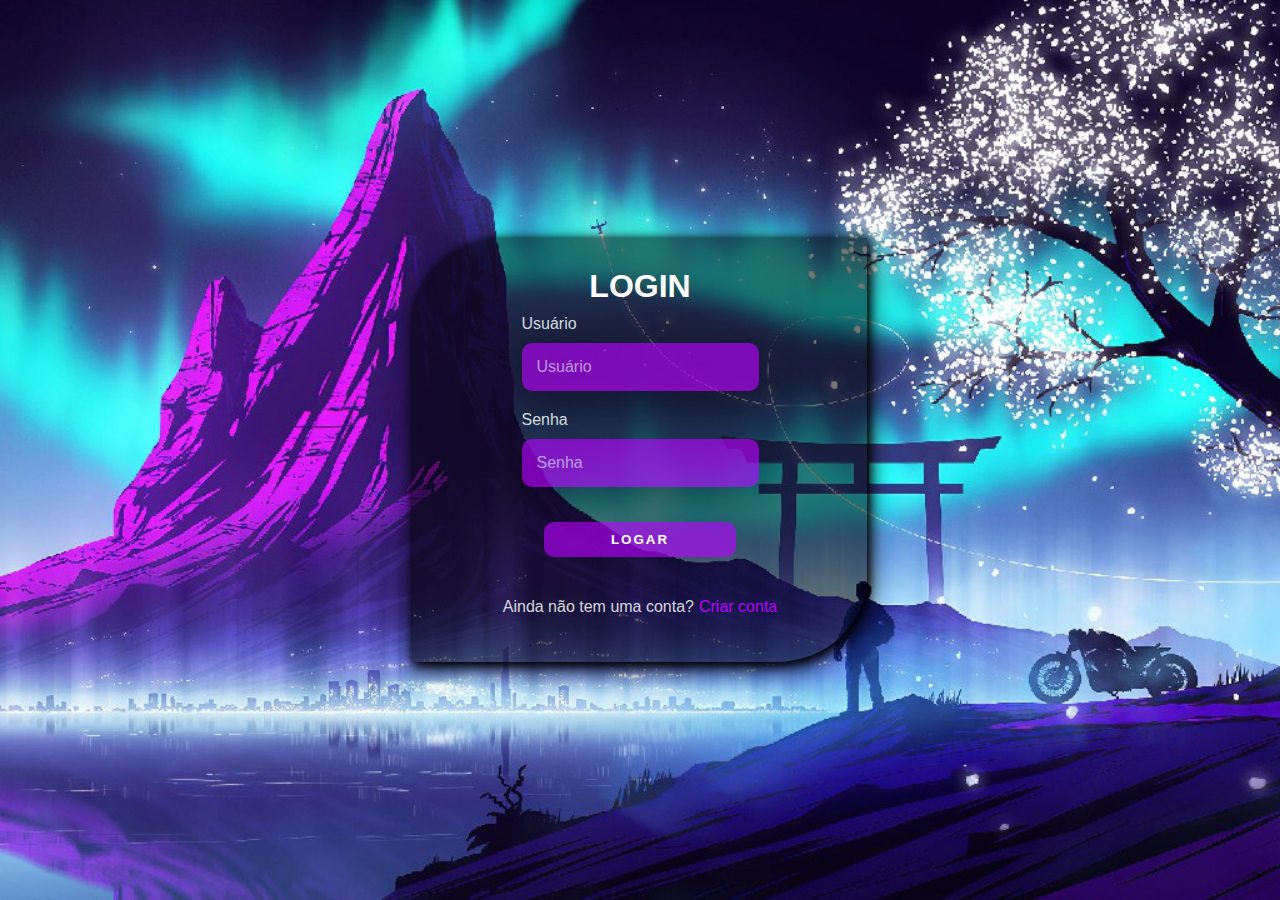
<file: index.html>
<!DOCTYPE html>
<html lang="en">
<head>
    <meta charset="UTF-8">
    <meta http-equiv="X-UA-Compatible" content="IE=edge">
    <meta name="viewport" content="width=device-width, initial-scale=1.0">
    <title>LKZZIN | Login</title>
    <link rel="stylesheet" href="style.css">
    <link rel="shortcut icon" href="olho.ico" type="image/x-icon">
</head>
<body>
    <div class="main-login">
        <div class="right-login">
            <div class="card-login">
                <h1>LOGIN</h1>            
                <div class="textfield">
                    <label for="nome">Usuário</label>
                    <input type="text" placeholder="Usuário" name="usuario" id="usuario" required>
                </div>
                <div class="textfield">
                    <label for="nome">Senha</label>
                    <input type="password" placeholder="Senha" name="senha" id="senha" required>
                </div>
                <button class="btn-login" onclick="logar(); "returnfalse">Logar</button>
                <div class="textlink">
                    <p>Ainda não tem uma conta?<a href="http://127.0.0.1:5500/indexcadastro.html">Criar conta</a></p>
                </div>
                <div>
                    <script>
                        function logar(){
                            var Usuário = document.getElementById('usuario').value;
                            var Senha = document.getElementById('senha').value;
                            if(Usuário == "LK" && Senha == "1313"){
                                
                                location.href = "https://www.youtube.com/watch?v=O91DT1pR1ew";
                            }else{
                                alert('Usuario ou senha incorretos');
                            }
                
                        }
                    </script>
                </div>
            </div>  
        </div>
    </div>
</body>
</html>
</file>
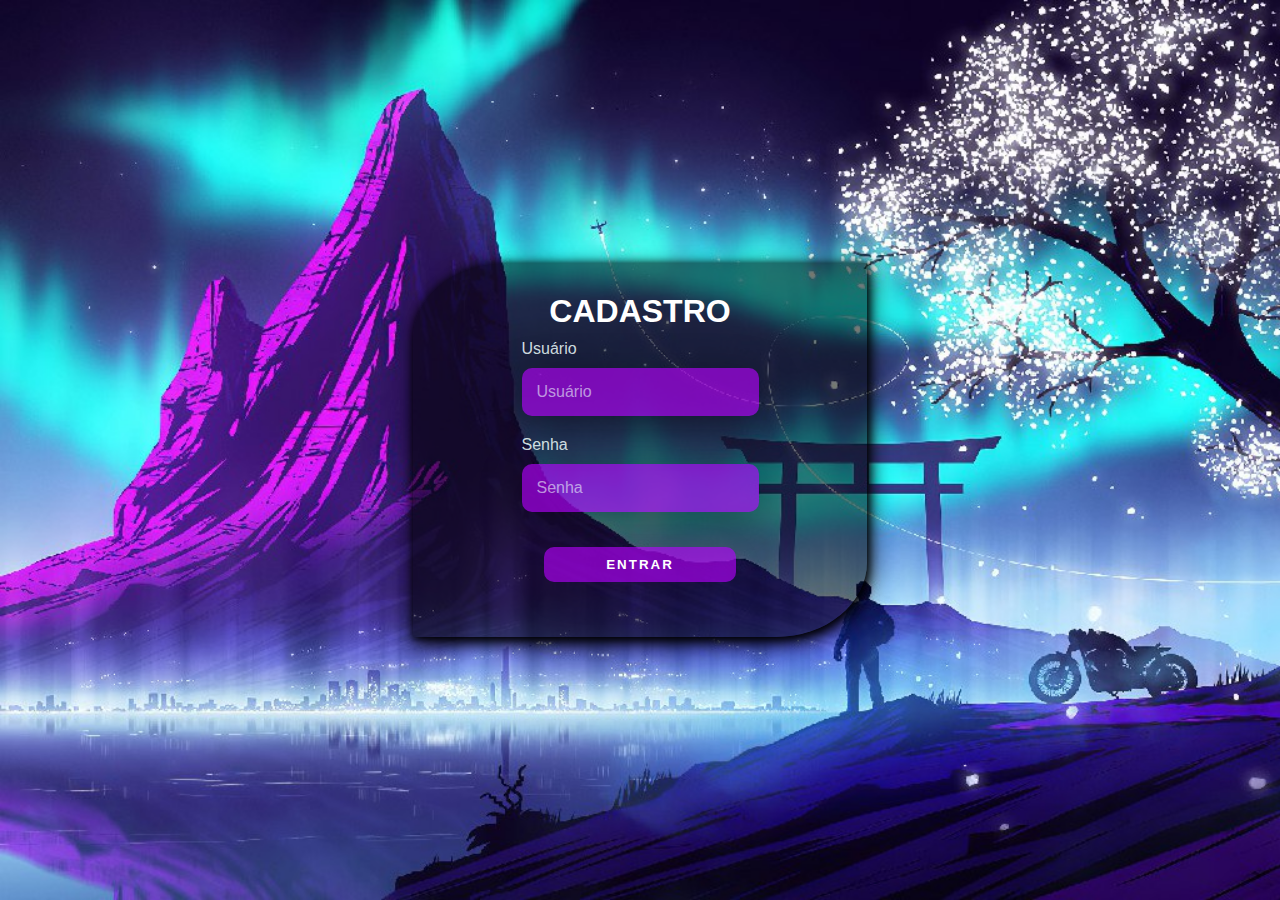
<file: indexcadastro.html>
<!DOCTYPE html>
<html lang="en">
<head>
    <meta charset="UTF-8">
    <meta http-equiv="X-UA-Compatible" content="IE=edge">
    <meta name="viewport" content="width=device-width, initial-scale=1.0">
    <title> LKZZIN | Cadastro</title>
    <link rel="stylesheet" href="stylecadastro.css">
    <link rel="shortcut icon" href="olho.ico" type="image/x-icon">
</head>
<body>
    <div class="main-login">
        <div class="right-login">
            <div class="card-login">
                <h1>CADASTRO</h1>   
                      
                <div class="textfield">
                    <label for="usuario">Usuário</label>
                    <input type="text" placeholder="Usuário" name="usuario" id="usuario" required>
                </div>
                <div class="textfield">
                    <label for="senha">Senha</label>
                    <input type="password" placeholder="Senha" name="senha" id="senha" required>
                </div>
                <button class="btn-login" onclick="logar(); "returnfalse">Entrar</button>
                <div>
                    <script>
                        function logar(){
                            var Usuário = document.getElementById('usuario').value;
                            var Senha = document.getElementById('senha').value;
                            if(Usuário == "LK" && Senha == "1313"){
                                
                                location.href = "index.html";
                            }else{
                                alert('Usuario ou senha incorretos');
                            }
                
                        }
                    </script>
                </div>
            </div>
        </div>
    </div>
</body>
</html>
</file>
<file: style.css>
@import url('https://fonts.googleapis.com/css2?family=Roboto:wght@300;400&display=swap');

body {
    margin: 0%;
    font-family: 'Noto Sans', sans-serif;
}

.main-login{
    width: 100vw;
    height: 100vh;
    background-image: url(paisagem.jpg);
    display: flex;
    justify-content: center;
    align-items: center;
}


.left-login{
    width: 50vw;
    height: 100vh;
    display: flex;
    justify-content: center;
    align-items: center;
    flex-direction: column;
}

.left-login > h1{
    font-size: 3vw;
    color: #77ffc0;
}

.right-login{
    width: 50vw;
    height: 100vh;
    display: flex;
    justify-content: center;
    align-items: center;
}

.card-login{
    width: 60%;
    display: flex;
    justify-content: center;
    align-items: center;
    flex-direction: column;
    padding: 30px 35px;
    background: #2f2841;
    border-radius: 20px;
    box-shadow: 0px 10px 40px #00000056;
}

.card-login > h1{
    color: #00ff88;
    font-weight: 800;
    margin: 0%;
}

.textfield{
    
    display: flex;
    flex-direction: column;
    align-items: flex-start;
    justify-content: center;
    margin: 10px 0px;
}

.textfield > input{
    width: 100;
    border: none;
    border-radius: 10px;
    padding: 15px;
    background: #514869;
    color: #f0ffffde;
    font-size: 12pt;
    box-shadow: 0px 10px 40px #0000007a;
    outline: none;
    box-sizing: border-box;
}

.textfield > label{
    color: #f0ffffde;
    margin-bottom: 10px;
}

.textfield > input::placeholder{
    color: #f0ffff94;
}

body {
     margin: 0%;
     font-family: 'Noto Sans', sans-serif;
}

boby * {
    box-sizing: border-box;
}

.main-login{
    width: 100vw;
    height: 100vh;
    background-image: url(itachi.jpg);
    background-repeat: no-repeat;
    background-size: cover;
    display: flex;
    justify-content: center;
    align-items: center;
}

.left-login{
    width: 50vw;
    height: 100vh;
    display: flex;
    justify-content: center;
    align-items: center;
    flex-direction: column;
}

.left-login > h1{
    font-size: 3vw;
    color: #77ffc0;
}

.right-login{
    width: 50vw;
    height: 100vh;
    display: flex;
    justify-content: center;
    align-items: center;
}

.card-login{
    width: 60%;
    display: flex;
    justify-content: center;
    align-items: center;
    flex-direction: column;
    padding: 30px 35px;
    background: rgba(0, 0, 0, 0.527);
    border-radius: 20% 0;
    box-shadow: 1px 2px 10px #000 , 3px 6px 20px #000
}

.card-login > h1{
    color: #ffffff;
    font-weight: 800;
    margin: 0%;
}

.textfield{
    
    display: flex;
    flex-direction: column;
    align-items: flex-start;
    justify-content: center;
    margin: 10px 0px;
}

.textfield > input{
    width: 100;
    border: none;
    border-radius: 10px;
    padding: 15px;
    background: #b700ff9f;
    color: #f0ffffde;
    font-size: 12pt;
    box-shadow: 0px 10px 40px #00000056;
    outline: none;
    box-sizing: border-box;
}

.textfield > label{
    color: #f0ffffde;
    margin-bottom: 10px;
}

.textfield > input::placeholder{
    color: #f0ffff94;
}

.btn-login{
    width: 50%;
    padding: 10px 10px;
    margin: 25px;
    border: none;
    border-radius: 10px;
    outline: none;
    text-transform: uppercase;
    font-weight: 800;
    letter-spacing: 2px;
    color: #ffffff;
    background:  #b700ff9f;
    cursor: pointer;
    transition: background .4s;
    box-shadow: 0px 10px 40px -12px #00000056;
}

.btn-login:hover{
    background: #70059b;

}

.btn-login:active{
    background:#b700ff;
    transition: background 0.2s;
}

.btn-login > h1{
    text-indent: 25px; 
}

.textlink{
    font-weight: 500;
    align-items: center;
    color: #ffffffd5;
    display: flex;
    justify-content: center;
}

a{
    color: #b700ff;
    transition: background 0.20s;
    text-decoration: none;
    margin-left: 5px;
}

.tc{
    display: block;
    width: 130px;
    border: none;
    border-radius: 10px;
    padding: 17px;
    background: #b700ff9f;
    color: #f0ffffde;
    font-size: 12pt;
  
    outline: none;
    box-sizing: border-box;
}

@media only screen and (max-width: 950px){
    .card-login{
        width: 85%;
    }
}

@media only screen and (max-width: 600px){
    .main-login{
        flex-direction: column;
    }

    .left-login > h1{
        display: none;
    }

    .left-login{
        width: 100%;
        height: auto;
    }

    .right-login{
        width: 90%;
        height: auto;
    }

    .card-login{
        width: 90%;

    }

    a{
        width: 30%;
    }
   
}

@media only screen and (max-width: 667px){
    .textlink{
        width: 1000%;
        margin-left: 10px;
        margin-right: 10px;

        

    }   
}
</file>
<file: stylecadastro.css>
@import url('https://fonts.googleapis.com/css2?family=Roboto:wght@300;400&display=swap');

body {
    margin: 0%;
    font-family: 'Noto Sans', sans-serif;
}

.main-login{
    width: 100vw;
    height: 100vh;
    background-image: url(paisagem.jpg);
    display: flex;
    justify-content: center;
    align-items: center;
}


.left-login{
    width: 50vw;
    height: 100vh;
    display: flex;
    justify-content: center;
    align-items: center;
    flex-direction: column;
}

.left-login > h1{
    font-size: 3vw;
    color: #77ffc0;
}

.right-login{
    width: 50vw;
    height: 100vh;
    display: flex;
    justify-content: center;
    align-items: center;
}

.card-login{
    width: 60%;
    display: flex;
    justify-content: center;
    align-items: center;
    flex-direction: column;
    padding: 30px 35px;
    background: #2f2841;
    border-radius: 20px;
    box-shadow: 0px 10px 40px #00000056;
}

.card-login > h1{
    color: #00ff88;
    font-weight: 800;
    margin: 0%;
}

.textfield{
    
    display: flex;
    flex-direction: column;
    align-items: flex-start;
    justify-content: center;
    margin: 10px 0px;
}

.textfield > input{
    width: 100;
    border: none;
    border-radius: 10px;
    padding: 15px;
    background: #514869;
    color: #f0ffffde;
    font-size: 12pt;
    box-shadow: 0px 10px 40px #0000007a;
    outline: none;
    box-sizing: border-box;
}

.textfield > label{
    color: #f0ffffde;
    margin-bottom: 10px;
}

.textfield > input::placeholder{
    color: #f0ffff94;
}

body {
     margin: 0%;
     font-family: 'Noto Sans', sans-serif;
}

boby * {
    box-sizing: border-box;
}

.main-login{
    width: 100vw;
    height: 100vh;
    background-image: url(itachi.jpg);
    background-repeat: no-repeat;
    background-size: cover;
    display: flex;
    justify-content: center;
    align-items: center;
}

.left-login{
    width: 50vw;
    height: 100vh;
    display: flex;
    justify-content: center;
    align-items: center;
    flex-direction: column;
}

.left-login > h1{
    font-size: 3vw;
    color: #77ffc0;
}

.right-login{
    width: 50vw;
    height: 100vh;
    display: flex;
    justify-content: center;
    align-items: center;
}

.card-login{
    width: 60%;
    display: flex;
    justify-content: center;
    align-items: center;
    flex-direction: column;
    padding: 30px 35px;
    background: rgba(0, 0, 0, 0.527);
    border-radius: 20% 0;
    box-shadow: 1px 2px 10px #000 , 3px 6px 20px #000
}

.card-login > h1{
    color: #ffffff;
    font-weight: 800;
    margin: 0%;
}

.textfield{
    
    display: flex;
    flex-direction: column;
    align-items: flex-start;
    justify-content: center;
    margin: 10px 0px;
}

.textfield > input{
    width: 100;
    border: none;
    border-radius: 10px;
    padding: 15px;
    background: #b700ff9f;
    color: #f0ffffde;
    font-size: 12pt;
    box-shadow: 0px 10px 40px #00000056;
    outline: none;
    box-sizing: border-box;
}

.textfield > label{
    color: #f0ffffde;
    margin-bottom: 10px;
}

.textfield > input::placeholder{
    color: #f0ffff94;
}

.btn-login{
    width: 50%;
    padding: 10px 10px;
    margin: 25px;
    border: none;
    border-radius: 10px;
    outline: none;
    text-transform: uppercase;
    font-weight: 800;
    letter-spacing: 2px;
    color: #ffffff;
    background:  #b700ff9f;
    cursor: pointer;
    transition: background .4s;
    box-shadow: 0px 10px 40px -12px #00000056;
}

.btn-login:hover{
    background: #70059b;

}

.btn-login:active{
    background:#b700ff;
    transition: background 0.2s;
}

.btn-login > h1{
    text-indent: 25px; 
}


@media only screen and (max-width: 950px){
    .card-login{
        width: 85%;
    }
}

@media only screen and (max-width: 600px){
    .main-login{
        flex-direction: column;
        width: 100%;
    }

    .left-login > h1{
        display: none;
    }

    .left-login{
        width: 100%;
        height: auto;
    }

    .right-login{
        width: 60%;
        height: auto;
    }

    .card-login{
        width: 18800%;

    }

    
}
</file>
